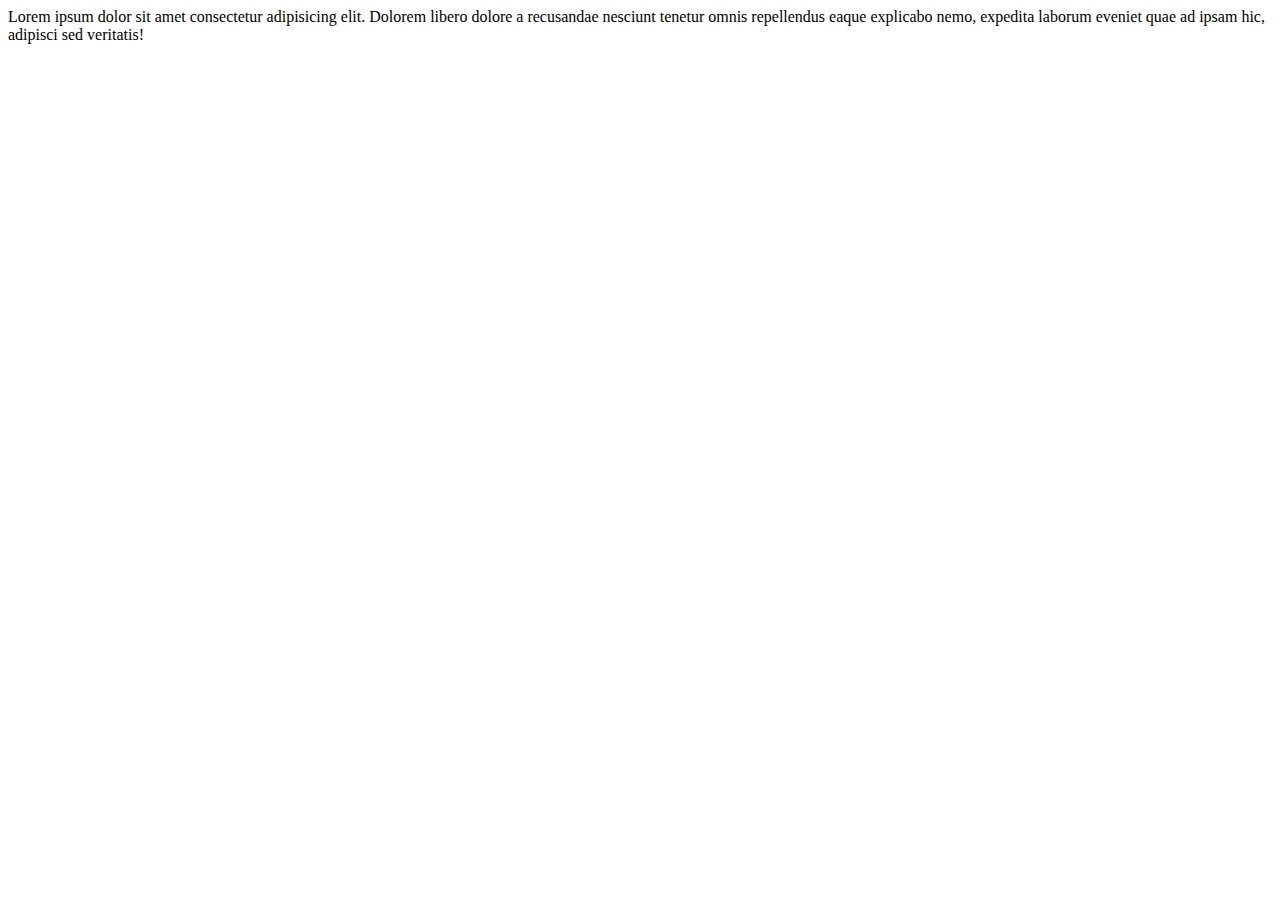
<file: index.html>
<!DOCTYPE html>
<html lang="en">
<head>
    <meta charset="UTF-8">
    <meta name="viewport" content="width=device-width, initial-scale=1.0">
    <title>Document</title>
</head>
<body>
    Lorem ipsum dolor sit amet consectetur adipisicing elit. Dolorem libero dolore a recusandae nesciunt tenetur omnis repellendus eaque explicabo nemo, expedita laborum eveniet quae ad ipsam hic, adipisci sed veritatis!
</body>
</html>
</file>
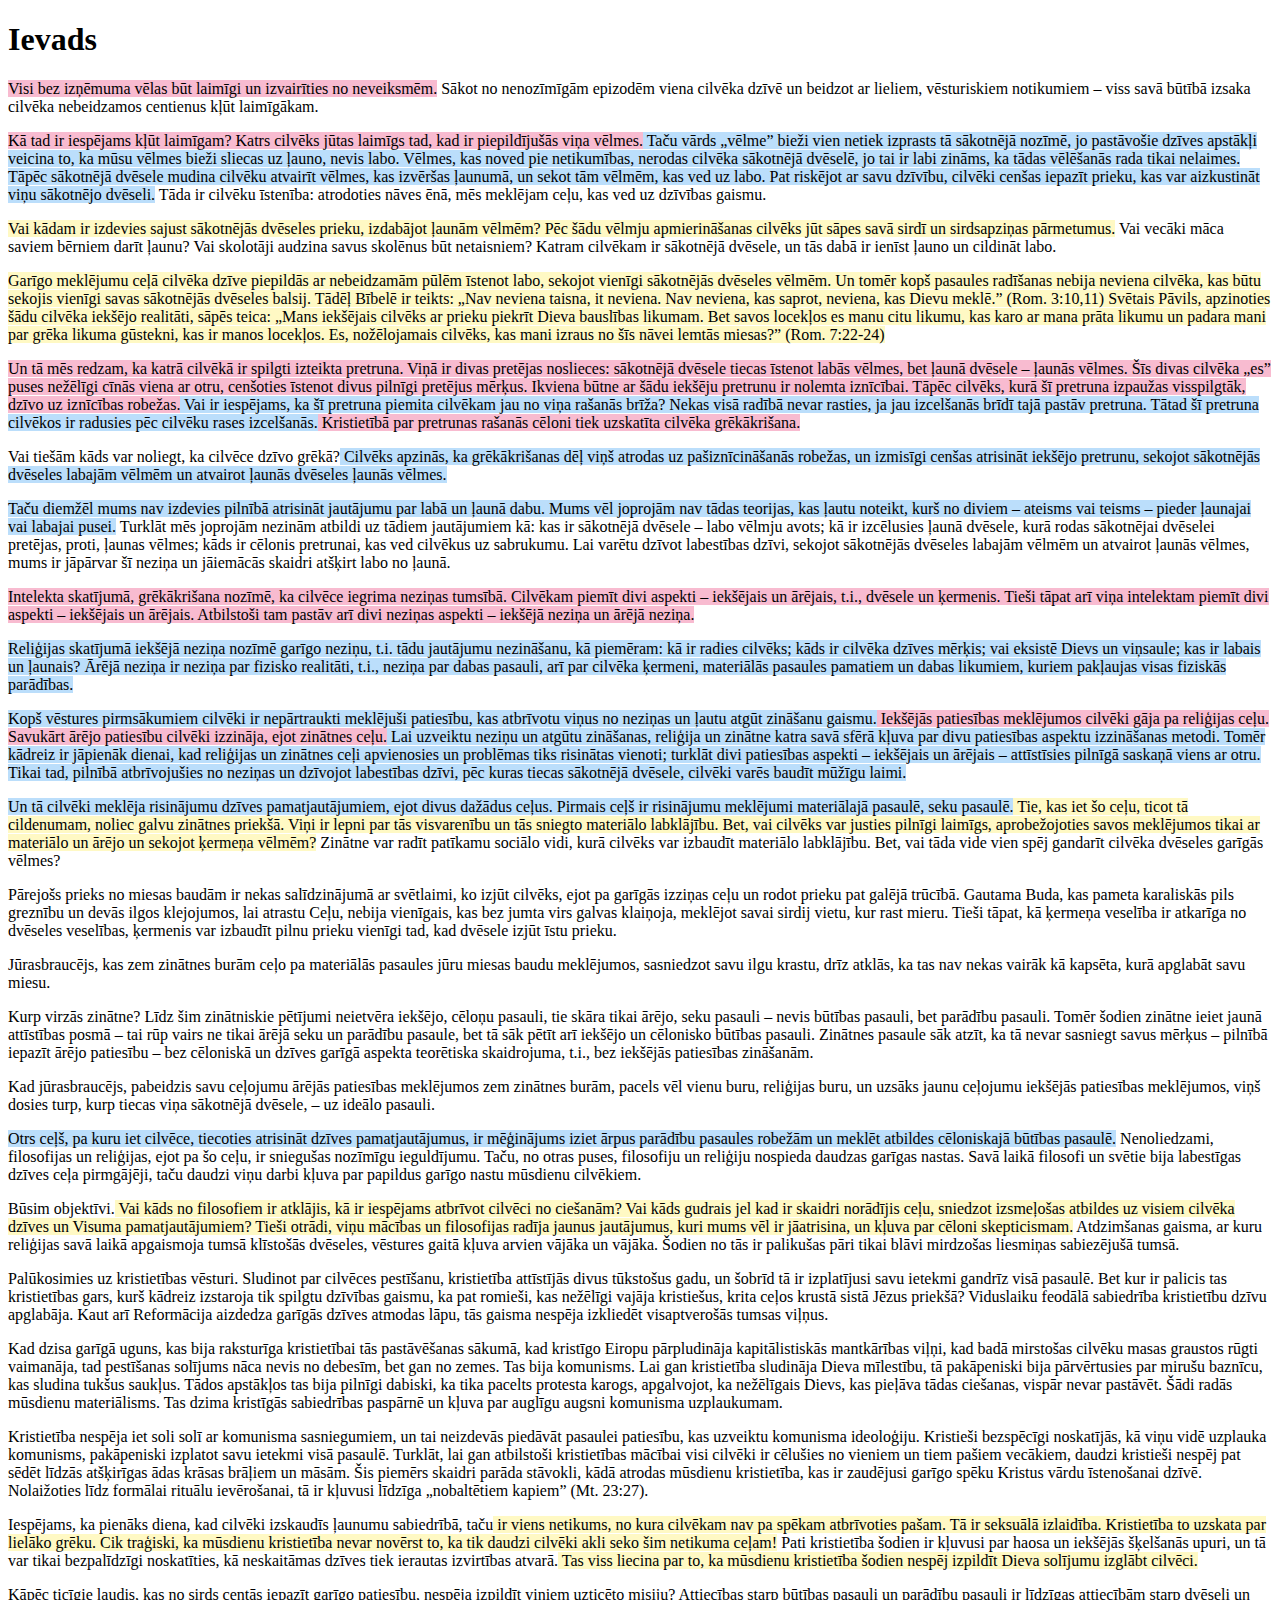
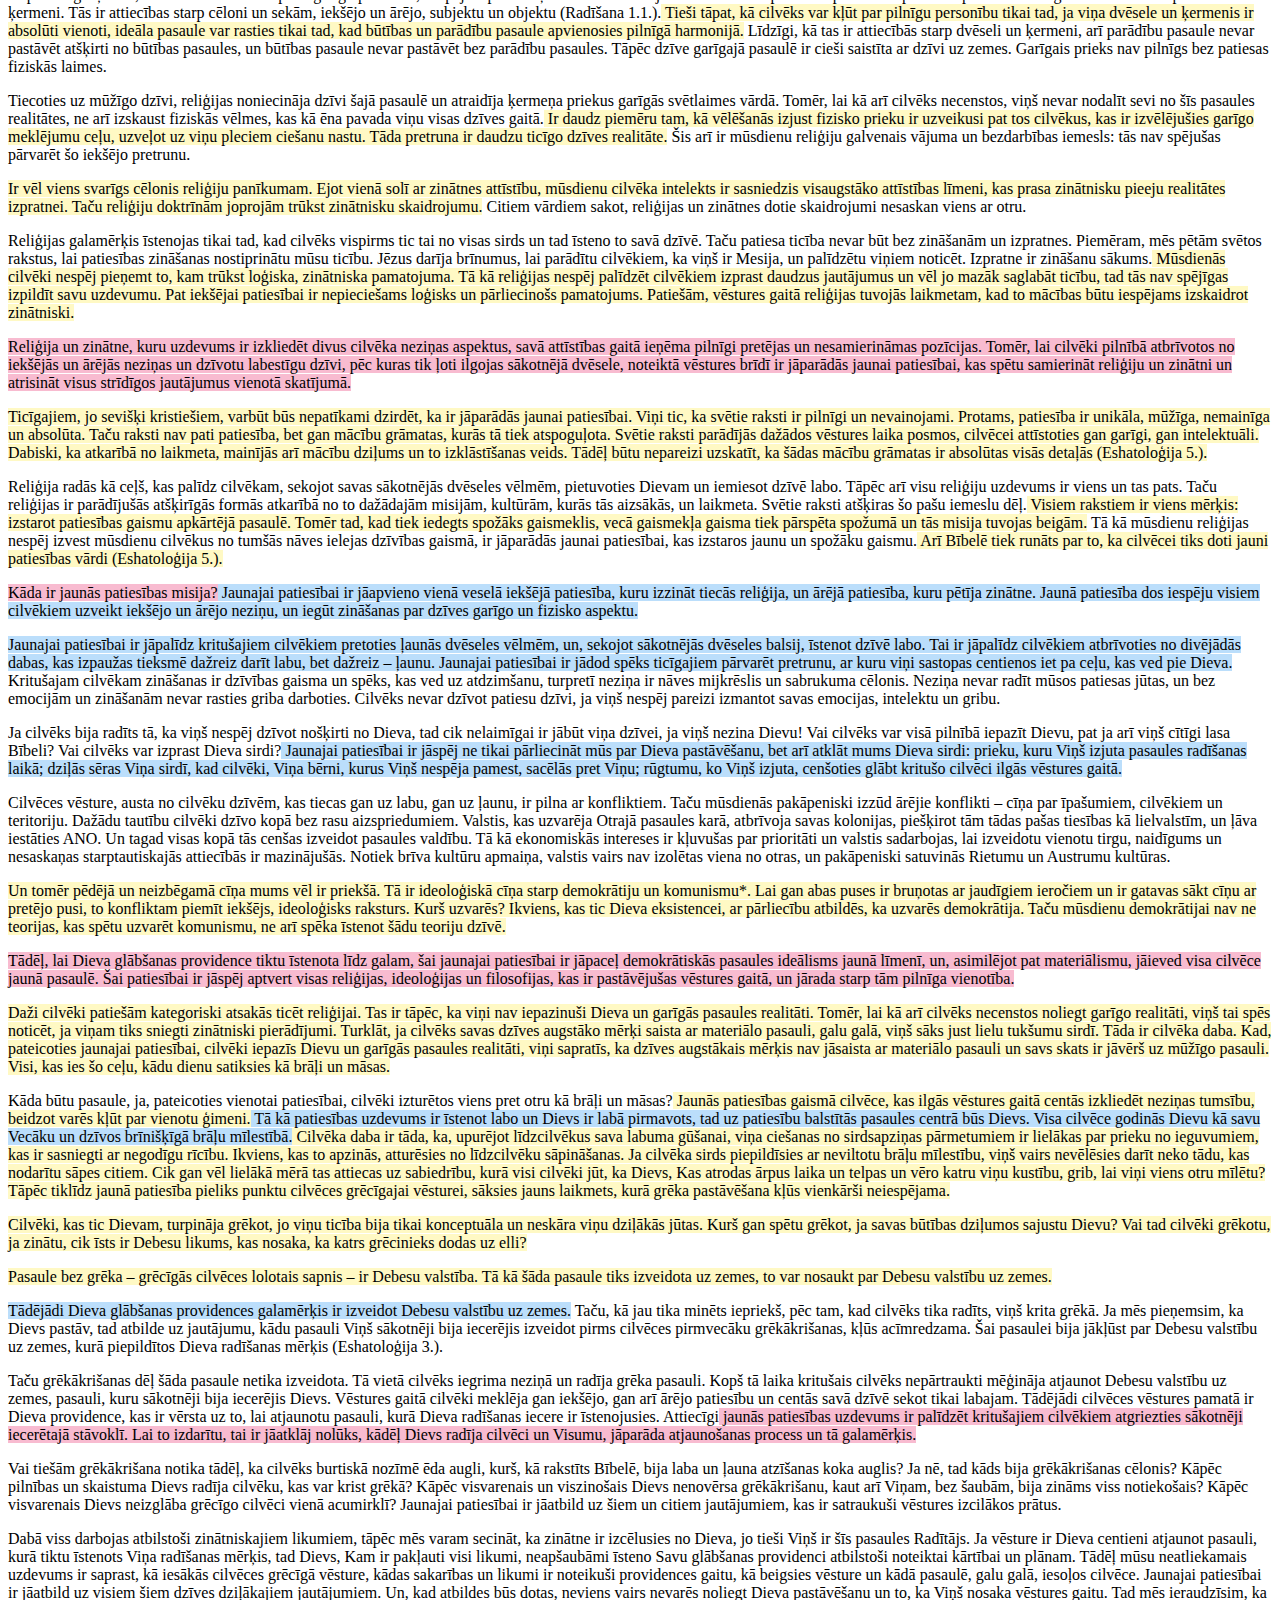
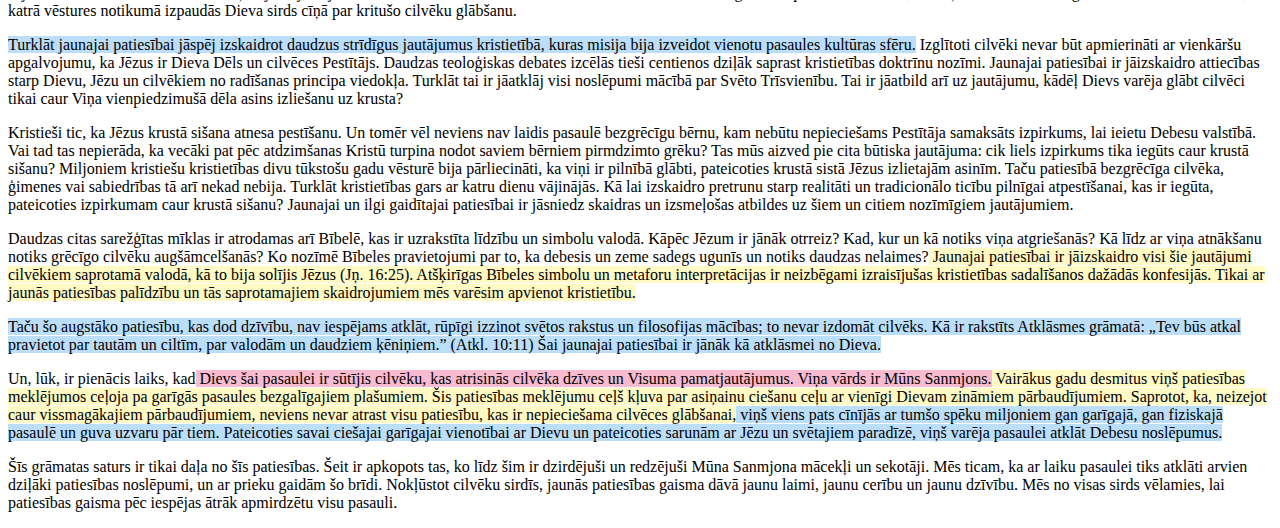
<file: lv/dp/ievads/index.html>
<!DOCTYPE html>
<html lang="en">
<head>
    <meta charset="UTF-8">
    <meta name="viewport" content="width=device-width, initial-scale=1.0">
    <title>Ievads</title>
    <link rel="stylesheet" type="text/css" href="../../../styles.css" />
</head>
<body>
    <h1>Ievads</h1>
    <p><span class="dp-red">Visi bez izņēmuma vēlas būt laimīgi un izvairīties no neveiksmēm.</span> Sākot no nenozīmīgām epizodēm viena cilvēka dzīvē un beidzot ar lieliem, vēsturiskiem notikumiem – viss savā būtībā izsaka cilvēka nebeidzamos centienus kļūt laimīgākam.</p>
    <p><span class="dp-red">Kā tad ir iespējams kļūt laimīgam? Katrs cilvēks jūtas laimīgs tad, kad ir piepildījušās viņa vēlmes.</span><span class="dp-blue"> Taču vārds „vēlme” bieži vien netiek izprasts tā sākotnējā nozīmē, jo pastāvošie dzīves apstākļi veicina to, ka mūsu vēlmes bieži sliecas uz ļauno, nevis labo. Vēlmes, kas noved pie netikumības, nerodas cilvēka sākotnējā dvēselē, jo tai ir labi zināms, ka tādas vēlēšanās rada tikai nelaimes. Tāpēc sākotnējā dvēsele mudina cilvēku atvairīt vēlmes, kas izvēršas ļaunumā, un sekot tām vēlmēm, kas ved uz labo. Pat riskējot ar savu dzīvību, cilvēki cenšas iepazīt prieku, kas var aizkustināt viņu sākotnējo dvēseli.</span> Tāda ir cilvēku īstenība: atrodoties nāves ēnā, mēs meklējam ceļu, kas ved uz dzīvības gaismu.</p>
    <p><span class="dp-yellow">Vai kādam ir izdevies sajust sākotnējās dvēseles prieku, izdabājot ļaunām vēlmēm? Pēc šādu vēlmju apmierināšanas cilvēks jūt sāpes savā sirdī un sirdsapziņas pārmetumus.</span> Vai vecāki māca saviem bērniem darīt ļaunu? Vai skolotāji audzina savus skolēnus būt netaisniem? Katram cilvēkam ir sākotnējā dvēsele, un tās dabā ir ienīst ļauno un cildināt labo.</p>
    <p><span class="dp-yellow">Garīgo meklējumu ceļā cilvēka dzīve piepildās ar nebeidzamām pūlēm īstenot labo, sekojot vienīgi sākotnējās dvēseles vēlmēm. Un tomēr kopš pasaules radīšanas nebija neviena cilvēka, kas būtu sekojis vienīgi savas sākotnējās dvēseles balsij. Tādēļ Bībelē ir teikts: „Nav neviena taisna, it neviena. Nav neviena, kas saprot, neviena, kas Dievu meklē.” (Rom. 3:10,11) Svētais Pāvils, apzinoties šādu cilvēka iekšējo realitāti, sāpēs teica: „Mans iekšējais cilvēks ar prieku piekrīt Dieva bauslības likumam. Bet savos locekļos es manu citu likumu, kas karo ar mana prāta likumu un padara mani par grēka likuma gūstekni, kas ir manos locekļos. Es, nožēlojamais cilvēks, kas mani izraus no šīs nāvei lemtās miesas?” (Rom. 7:22-24)</span></p>
    <p><span class="dp-red">Un tā mēs redzam, ka katrā cilvēkā ir spilgti izteikta pretruna. Viņā ir divas pretējas noslieces: sākotnējā dvēsele tiecas īstenot labās vēlmes, bet ļaunā dvēsele – ļaunās vēlmes. Šīs divas cilvēka „es” puses nežēlīgi cīnās viena ar otru, cenšoties īstenot divus pilnīgi pretējus mērķus. Ikviena būtne ar šādu iekšēju pretrunu ir nolemta iznīcībai. Tāpēc cilvēks, kurā šī pretruna izpaužas visspilgtāk, dzīvo uz iznīcības robežas.</span><span class="dp-blue"> Vai ir iespējams, ka šī pretruna piemita cilvēkam jau no viņa rašanās brīža? Nekas visā radībā nevar rasties, ja jau izcelšanās brīdī tajā pastāv pretruna. Tātad šī pretruna cilvēkos ir radusies pēc cilvēku rases izcelšanās.</span><span class="dp-red"> Kristietībā par pretrunas rašanās cēloni tiek uzskatīta cilvēka grēkākrišana.</span></p>
    <p>Vai tiešām kāds var noliegt, ka cilvēce dzīvo grēkā?<span class="dp-blue"> Cilvēks apzinās, ka grēkākrišanas dēļ viņš atrodas uz pašiznīcināšanās robežas, un izmisīgi cenšas atrisināt iekšējo pretrunu, sekojot sākotnējās dvēseles labajām vēlmēm un atvairot ļaunās dvēseles ļaunās vēlmes.</span></p>
    <p><span class="dp-blue">Taču diemžēl mums nav izdevies pilnībā atrisināt jautājumu par labā un ļaunā dabu. Mums vēl joprojām nav tādas teorijas, kas ļautu noteikt, kurš no diviem – ateisms vai teisms – pieder ļaunajai vai labajai pusei.</span> Turklāt mēs joprojām nezinām atbildi uz tādiem jautājumiem kā: kas ir sākotnējā dvēsele – labo vēlmju avots; kā ir izcēlusies ļaunā dvēsele, kurā rodas sākotnējai dvēselei pretējas, proti, ļaunas vēlmes; kāds ir cēlonis pretrunai, kas ved cilvēkus uz sabrukumu. Lai varētu dzīvot labestības dzīvi, sekojot sākotnējās dvēseles labajām vēlmēm un atvairot ļaunās vēlmes, mums ir jāpārvar šī neziņa un jāiemācās skaidri atšķirt labo no ļaunā.</p>
    <p><span class="dp-red">Intelekta skatījumā, grēkākrišana nozīmē, ka cilvēce iegrima neziņas tumsībā. Cilvēkam piemīt divi aspekti – iekšējais un ārējais, t.i., dvēsele un ķermenis. Tieši tāpat arī viņa intelektam piemīt divi aspekti – iekšējais un ārējais. Atbilstoši tam pastāv arī divi neziņas aspekti – iekšējā neziņa un ārējā neziņa.</span></p>
    <p><span class="dp-blue">Reliģijas skatījumā iekšējā neziņa nozīmē garīgo neziņu, t.i. tādu jautājumu nezināšanu, kā piemēram: kā ir radies cilvēks; kāds ir cilvēka dzīves mērķis; vai eksistē Dievs un viņsaule; kas ir labais un ļaunais? Ārējā neziņa ir neziņa par fizisko realitāti, t.i., neziņa par dabas pasauli, arī par cilvēka ķermeni, materiālās pasaules pamatiem un dabas likumiem, kuriem pakļaujas visas fiziskās parādības.</span></p>
    <p><span class="dp-blue">Kopš vēstures pirmsākumiem cilvēki ir nepārtraukti meklējuši patiesību, kas atbrīvotu viņus no neziņas un ļautu atgūt zināšanu gaismu.</span><span class="dp-red"> Iekšējās patiesības meklējumos cilvēki gāja pa reliģijas ceļu. Savukārt ārējo patiesību cilvēki izzināja, ejot zinātnes ceļu.</span><span class="dp-blue"> Lai uzveiktu neziņu un atgūtu zināšanas, reliģija un zinātne katra savā sfērā kļuva par divu patiesības aspektu izzināšanas metodi. Tomēr kādreiz ir jāpienāk dienai, kad reliģijas un zinātnes ceļi apvienosies un problēmas tiks risinātas vienoti; turklāt divi patiesības aspekti – iekšējais un ārējais – attīstīsies pilnīgā saskaņā viens ar otru. Tikai tad, pilnībā atbrīvojušies no neziņas un dzīvojot labestības dzīvi, pēc kuras tiecas sākotnējā dvēsele, cilvēki varēs baudīt mūžīgu laimi.</span></p>
    <p><span class="dp-blue">Un tā cilvēki meklēja risinājumu dzīves pamatjautājumiem, ejot divus dažādus ceļus. Pirmais ceļš ir risinājumu meklējumi materiālajā pasaulē, seku pasaulē.</span><span class="dp-yellow"> Tie, kas iet šo ceļu, ticot tā cildenumam, noliec galvu zinātnes priekšā. Viņi ir lepni par tās visvarenību un tās sniegto materiālo labklājību. Bet, vai cilvēks var justies pilnīgi laimīgs, aprobežojoties savos meklējumos tikai ar materiālo un ārējo un sekojot ķermeņa vēlmēm?</span> Zinātne var radīt patīkamu sociālo vidi, kurā cilvēks var izbaudīt materiālo labklājību. Bet, vai tāda vide vien spēj gandarīt cilvēka dvēseles garīgās vēlmes?</p>
    <p>Pārejošs prieks no miesas baudām ir nekas salīdzinājumā ar svētlaimi, ko izjūt cilvēks, ejot pa garīgās izziņas ceļu un rodot prieku pat galējā trūcībā. Gautama Buda, kas pameta karaliskās pils greznību un devās ilgos klejojumos, lai atrastu Ceļu, nebija vienīgais, kas bez jumta virs galvas klaiņoja, meklējot savai sirdij vietu, kur rast mieru. Tieši tāpat, kā ķermeņa veselība ir atkarīga no dvēseles veselības, ķermenis var izbaudīt pilnu prieku vienīgi tad, kad dvēsele izjūt īstu prieku.</p>
    <p>Jūrasbraucējs, kas zem zinātnes burām ceļo pa materiālās pasaules jūru miesas baudu meklējumos, sasniedzot savu ilgu krastu, drīz atklās, ka tas nav nekas vairāk kā kapsēta, kurā apglabāt savu miesu.</p>
    <p>Kurp virzās zinātne? Līdz šim zinātniskie pētījumi neietvēra iekšējo, cēloņu pasauli, tie skāra tikai ārējo, seku pasauli – nevis būtības pasauli, bet parādību pasauli. Tomēr šodien zinātne ieiet jaunā attīstības posmā – tai rūp vairs ne tikai ārējā seku un parādību pasaule, bet tā sāk pētīt arī iekšējo un cēlonisko būtības pasauli. Zinātnes pasaule sāk atzīt, ka tā nevar sasniegt savus mērķus – pilnībā iepazīt ārējo patiesību – bez cēloniskā un dzīves garīgā aspekta teorētiska skaidrojuma, t.i., bez iekšējās patiesības zināšanām.</p>
    <p>Kad jūrasbraucējs, pabeidzis savu ceļojumu ārējās patiesības meklējumos zem zinātnes burām, pacels vēl vienu buru, reliģijas buru, un uzsāks jaunu ceļojumu iekšējās patiesības meklējumos, viņš dosies turp, kurp tiecas viņa sākotnējā dvēsele, – uz ideālo pasauli.</p>
    <p><span class="dp-blue">Otrs ceļš, pa kuru iet cilvēce, tiecoties atrisināt dzīves pamatjautājumus, ir mēģinājums iziet ārpus parādību pasaules robežām un meklēt atbildes cēloniskajā būtības pasaulē.</span> Nenoliedzami, filosofijas un reliģijas, ejot pa šo ceļu, ir sniegušas nozīmīgu ieguldījumu. Taču, no otras puses, filosofiju un reliģiju nospieda daudzas garīgas nastas. Savā laikā filosofi un svētie bija labestīgas dzīves ceļa pirmgājēji, taču daudzi viņu darbi kļuva par papildus garīgo nastu mūsdienu cilvēkiem.</p>
    <p>Būsim objektīvi.<span class="dp-yellow"> Vai kāds no filosofiem ir atklājis, kā ir iespējams atbrīvot cilvēci no ciešanām? Vai kāds gudrais jel kad ir skaidri norādījis ceļu, sniedzot izsmeļošas atbildes uz visiem cilvēka dzīves un Visuma pamatjautājumiem? Tieši otrādi, viņu mācības un filosofijas radīja jaunus jautājumus, kuri mums vēl ir jāatrisina, un kļuva par cēloni skepticismam.</span> Atdzimšanas gaisma, ar kuru reliģijas savā laikā apgaismoja tumsā klīstošās dvēseles, vēstures gaitā kļuva arvien vājāka un vājāka. Šodien no tās ir palikušas pāri tikai blāvi mirdzošas liesmiņas sabiezējušā tumsā.</p>
    <p>Palūkosimies uz kristietības vēsturi. Sludinot par cilvēces pestīšanu, kristietība attīstījās divus tūkstošus gadu, un šobrīd tā ir izplatījusi savu ietekmi gandrīz visā pasaulē. Bet kur ir palicis tas kristietības gars, kurš kādreiz izstaroja tik spilgtu dzīvības gaismu, ka pat romieši, kas nežēlīgi vajāja kristiešus, krita ceļos krustā sistā Jēzus priekšā? Viduslaiku feodālā sabiedrība kristietību dzīvu apglabāja. Kaut arī Reformācija aizdedza garīgās dzīves atmodas lāpu, tās gaisma nespēja izkliedēt visaptverošās tumsas viļņus.</p>
    <p>Kad dzisa garīgā uguns, kas bija raksturīga kristietībai tās pastāvēšanas sākumā, kad kristīgo Eiropu pārpludināja kapitālistiskās mantkārības viļņi, kad badā mirstošas cilvēku masas graustos rūgti vaimanāja, tad pestīšanas solījums nāca nevis no debesīm, bet gan no zemes. Tas bija komunisms. Lai gan kristietība sludināja Dieva mīlestību, tā pakāpeniski bija pārvērtusies par mirušu baznīcu, kas sludina tukšus saukļus. Tādos apstākļos tas bija pilnīgi dabiski, ka tika pacelts protesta karogs, apgalvojot, ka nežēlīgais Dievs, kas pieļāva tādas ciešanas, vispār nevar pastāvēt. Šādi radās mūsdienu materiālisms. Tas dzima kristīgās sabiedrības paspārnē un kļuva par auglīgu augsni komunisma uzplaukumam.</p>
    <p>Kristietība nespēja iet soli solī ar komunisma sasniegumiem, un tai neizdevās piedāvāt pasaulei patiesību, kas uzveiktu komunisma ideoloģiju. Kristieši bezspēcīgi noskatījās, kā viņu vidē uzplauka komunisms, pakāpeniski izplatot savu ietekmi visā pasaulē. Turklāt, lai gan atbilstoši kristietības mācībai visi cilvēki ir cēlušies no vieniem un tiem pašiem vecākiem, daudzi kristieši nespēj pat sēdēt līdzās atšķirīgas ādas krāsas brāļiem un māsām. Šis piemērs skaidri parāda stāvokli, kādā atrodas mūsdienu kristietība, kas ir zaudējusi garīgo spēku Kristus vārdu īstenošanai dzīvē. Nolaižoties līdz formālai rituālu ievērošanai, tā ir kļuvusi līdzīga „nobaltētiem kapiem” (Mt. 23:27).</p>
    <p>Iespējams, ka pienāks diena, kad cilvēki izskaudīs ļaunumu sabiedrībā, taču<span class="dp-yellow"> ir viens netikums, no kura cilvēkam nav pa spēkam atbrīvoties pašam. Tā ir seksuālā izlaidība. Kristietība to uzskata par lielāko grēku. Cik traģiski, ka mūsdienu kristietība nevar novērst to, ka tik daudzi cilvēki akli seko šim netikuma ceļam!</span> Pati kristietība šodien ir kļuvusi par haosa un iekšējās šķelšanās upuri, un tā var tikai bezpalīdzīgi noskatīties, kā neskaitāmas dzīves tiek ierautas izvirtības atvarā.<span class="dp-yellow"> Tas viss liecina par to, ka mūsdienu kristietība šodien nespēj izpildīt Dieva solījumu izglābt cilvēci.</span></p>
    <p>Kāpēc ticīgie ļaudis, kas no sirds centās iepazīt garīgo patiesību, nespēja izpildīt viņiem uzticēto misiju? Attiecības starp būtības pasauli un parādību pasauli ir līdzīgas attiecībām starp dvēseli un ķermeni. Tās ir attiecības starp cēloni un sekām, iekšējo un ārējo, subjektu un objektu (Radīšana 1.1.).<span class="dp-yellow"> Tieši tāpat, kā cilvēks var kļūt par pilnīgu personību tikai tad, ja viņa dvēsele un ķermenis ir absolūti vienoti, ideāla pasaule var rasties tikai tad, kad būtības un parādību pasaule apvienosies pilnīgā harmonijā.</span> Līdzīgi, kā tas ir attiecībās starp dvēseli un ķermeni, arī parādību pasaule nevar pastāvēt atšķirti no būtības pasaules, un būtības pasaule nevar pastāvēt bez parādību pasaules. Tāpēc dzīve garīgajā pasaulē ir cieši saistīta ar dzīvi uz zemes. Garīgais prieks nav pilnīgs bez patiesas fiziskās laimes.</p>
    <p>Tiecoties uz mūžīgo dzīvi, reliģijas noniecināja dzīvi šajā pasaulē un atraidīja ķermeņa priekus garīgās svētlaimes vārdā. Tomēr, lai kā arī cilvēks necenstos, viņš nevar nodalīt sevi no šīs pasaules realitātes, ne arī izskaust fiziskās vēlmes, kas kā ēna pavada viņu visas dzīves gaitā.<span class="dp-yellow"> Ir daudz piemēru tam, kā vēlēšanās izjust fizisko prieku ir uzveikusi pat tos cilvēkus, kas ir izvēlējušies garīgo meklējumu ceļu, uzveļot uz viņu pleciem ciešanu nastu. Tāda pretruna ir daudzu ticīgo dzīves realitāte.</span> Šis arī ir mūsdienu reliģiju galvenais vājuma un bezdarbības iemesls: tās nav spējušas pārvarēt šo iekšējo pretrunu.</p>
    <p><span class="dp-yellow">Ir vēl viens svarīgs cēlonis reliģiju panīkumam. Ejot vienā solī ar zinātnes attīstību, mūsdienu cilvēka intelekts ir sasniedzis visaugstāko attīstības līmeni, kas prasa zinātnisku pieeju realitātes izpratnei. Taču reliģiju doktrīnām joprojām trūkst zinātnisku skaidrojumu.</span> Citiem vārdiem sakot, reliģijas un zinātnes dotie skaidrojumi nesaskan viens ar otru.</p>
    <p>Reliģijas galamērķis īstenojas tikai tad, kad cilvēks vispirms tic tai no visas sirds un tad īsteno to savā dzīvē. Taču patiesa ticība nevar būt bez zināšanām un izpratnes. Piemēram, mēs pētām svētos rakstus, lai patiesības zināšanas nostiprinātu mūsu ticību. Jēzus darīja brīnumus, lai parādītu cilvēkiem, ka viņš ir Mesija, un palīdzētu viņiem noticēt. Izpratne ir zināšanu sākums.<span class="dp-yellow"> Mūsdienās cilvēki nespēj pieņemt to, kam trūkst loģiska, zinātniska pamatojuma. Tā kā reliģijas nespēj palīdzēt cilvēkiem izprast daudzus jautājumus un vēl jo mazāk saglabāt ticību, tad tās nav spējīgas izpildīt savu uzdevumu. Pat iekšējai patiesībai ir nepieciešams loģisks un pārliecinošs pamatojums. Patiešām, vēstures gaitā reliģijas tuvojās laikmetam, kad to mācības būtu iespējams izskaidrot zinātniski.</span></p>
    <p><span class="dp-red">Reliģija un zinātne, kuru uzdevums ir izkliedēt divus cilvēka neziņas aspektus, savā attīstības gaitā ieņēma pilnīgi pretējas un nesamierināmas pozīcijas. Tomēr, lai cilvēki pilnībā atbrīvotos no iekšējās un ārējās neziņas un dzīvotu labestīgu dzīvi, pēc kuras tik ļoti ilgojas sākotnējā dvēsele, noteiktā vēstures brīdī ir jāparādās jaunai patiesībai, kas spētu samierināt reliģiju un zinātni un atrisināt visus strīdīgos jautājumus vienotā skatījumā.</span></p>
    <p><span class="dp-yellow">Ticīgajiem, jo sevišķi kristiešiem, varbūt būs nepatīkami dzirdēt, ka ir jāparādās jaunai patiesībai. Viņi tic, ka svētie raksti ir pilnīgi un nevainojami. Protams, patiesība ir unikāla, mūžīga, nemainīga un absolūta. Taču raksti nav pati patiesība, bet gan mācību grāmatas, kurās tā tiek atspoguļota. Svētie raksti parādījās dažādos vēstures laika posmos, cilvēcei attīstoties gan garīgi, gan intelektuāli. Dabiski, ka atkarībā no laikmeta, mainījās arī mācību dziļums un to izklāstīšanas veids. Tādēļ būtu nepareizi uzskatīt, ka šādas mācību grāmatas ir absolūtas visās detaļās (Eshatoloģija 5.).</span></p>
    <p>Reliģija radās kā ceļš, kas palīdz cilvēkam, sekojot savas sākotnējās dvēseles vēlmēm, pietuvoties Dievam un iemiesot dzīvē labo. Tāpēc arī visu reliģiju uzdevums ir viens un tas pats. Taču reliģijas ir parādījušās atšķirīgās formās atkarībā no to dažādajām misijām, kultūrām, kurās tās aizsākās, un laikmeta. Svētie raksti atšķiras šo pašu iemeslu dēļ.<span class="dp-yellow"> Visiem rakstiem ir viens mērķis: izstarot patiesības gaismu apkārtējā pasaulē. Tomēr tad, kad tiek iedegts spožāks gaismeklis, vecā gaismekļa gaisma tiek pārspēta spožumā un tās misija tuvojas beigām.</span> Tā kā mūsdienu reliģijas nespēj izvest mūsdienu cilvēkus no tumšās nāves ielejas dzīvības gaismā, ir jāparādās jaunai patiesībai, kas izstaros jaunu un spožāku gaismu.<span class="dp-yellow"> Arī Bībelē tiek runāts par to, ka cilvēcei tiks doti jauni patiesības vārdi (Eshatoloģija 5.).</span></p>
    <p><span class="dp-red">Kāda ir jaunās patiesības misija?</span><span class="dp-blue"> Jaunajai patiesībai ir jāapvieno vienā veselā iekšējā patiesība, kuru izzināt tiecās reliģija, un ārējā patiesība, kuru pētīja zinātne. Jaunā patiesība dos iespēju visiem cilvēkiem uzveikt iekšējo un ārējo neziņu, un iegūt zināšanas par dzīves garīgo un fizisko aspektu.</span></p>
    <p><span class="dp-blue">Jaunajai patiesībai ir jāpalīdz kritušajiem cilvēkiem pretoties ļaunās dvēseles vēlmēm, un, sekojot sākotnējās dvēseles balsij, īstenot dzīvē labo. Tai ir jāpalīdz cilvēkiem atbrīvoties no divējādās dabas, kas izpaužas tieksmē dažreiz darīt labu, bet dažreiz – ļaunu. Jaunajai patiesībai ir jādod spēks ticīgajiem pārvarēt pretrunu, ar kuru viņi sastopas centienos iet pa ceļu, kas ved pie Dieva.</span> Kritušajam cilvēkam zināšanas ir dzīvības gaisma un spēks, kas ved uz atdzimšanu, turpretī neziņa ir nāves mijkrēslis un sabrukuma cēlonis. Neziņa nevar radīt mūsos patiesas jūtas, un bez emocijām un zināšanām nevar rasties griba darboties. Cilvēks nevar dzīvot patiesu dzīvi, ja viņš nespēj pareizi izmantot savas emocijas, intelektu un gribu.</p>
    <p>Ja cilvēks bija radīts tā, ka viņš nespēj dzīvot nošķirti no Dieva, tad cik nelaimīgai ir jābūt viņa dzīvei, ja viņš nezina Dievu! Vai cilvēks var visā pilnībā iepazīt Dievu, pat ja arī viņš cītīgi lasa Bībeli? Vai cilvēks var izprast Dieva sirdi?<span class="dp-blue"> Jaunajai patiesībai ir jāspēj ne tikai pārliecināt mūs par Dieva pastāvēšanu, bet arī atklāt mums Dieva sirdi: prieku, kuru Viņš izjuta pasaules radīšanas laikā; dziļās sēras Viņa sirdī, kad cilvēki, Viņa bērni, kurus Viņš nespēja pamest, sacēlās pret Viņu; rūgtumu, ko Viņš izjuta, cenšoties glābt kritušo cilvēci ilgās vēstures gaitā.</span></p>
    <p>Cilvēces vēsture, austa no cilvēku dzīvēm, kas tiecas gan uz labu, gan uz ļaunu, ir pilna ar konfliktiem. Taču mūsdienās pakāpeniski izzūd ārējie konflikti – cīņa par īpašumiem, cilvēkiem un teritoriju. Dažādu tautību cilvēki dzīvo kopā bez rasu aizspriedumiem. Valstis, kas uzvarēja Otrajā pasaules karā, atbrīvoja savas kolonijas, piešķirot tām tādas pašas tiesības kā lielvalstīm, un ļāva iestāties ANO. Un tagad visas kopā tās cenšas izveidot pasaules valdību. Tā kā ekonomiskās intereses ir kļuvušas par prioritāti un valstis sadarbojas, lai izveidotu vienotu tirgu, naidīgums un nesaskaņas starptautiskajās attiecībās ir mazinājušās. Notiek brīva kultūru apmaiņa, valstis vairs nav izolētas viena no otras, un pakāpeniski satuvinās Rietumu un Austrumu kultūras. </p>
    <p><span class="dp-yellow">Un tomēr pēdējā un neizbēgamā cīņa mums vēl ir priekšā. Tā ir ideoloģiskā cīņa starp demokrātiju un komunismu*. Lai gan abas puses ir bruņotas ar jaudīgiem ieročiem un ir gatavas sākt cīņu ar pretējo pusi, to konfliktam piemīt iekšējs, ideoloģisks raksturs. Kurš uzvarēs? Ikviens, kas tic Dieva eksistencei, ar pārliecību atbildēs, ka uzvarēs demokrātija. Taču mūsdienu demokrātijai nav ne teorijas, kas spētu uzvarēt komunismu, ne arī spēka īstenot šādu teoriju dzīvē.</span></p>
    <p><span class="dp-red">Tādēļ, lai Dieva glābšanas providence tiktu īstenota līdz galam, šai jaunajai patiesībai ir jāpaceļ demokrātiskās pasaules ideālisms jaunā līmenī, un, asimilējot pat materiālismu, jāieved visa cilvēce jaunā pasaulē. Šai patiesībai ir jāspēj aptvert visas reliģijas, ideoloģijas un filosofijas, kas ir pastāvējušas vēstures gaitā, un jārada starp tām pilnīga vienotība.</span></p>
    <p><span class="dp-yellow">Daži cilvēki patiešām kategoriski atsakās ticēt reliģijai. Tas ir tāpēc, ka viņi nav iepazinuši Dieva un garīgās pasaules realitāti. Tomēr, lai kā arī cilvēks necenstos noliegt garīgo realitāti, viņš tai spēs noticēt, ja viņam tiks sniegti zinātniski pierādījumi. Turklāt, ja cilvēks savas dzīves augstāko mērķi saista ar materiālo pasauli, galu galā, viņš sāks just lielu tukšumu sirdī. Tāda ir cilvēka daba. Kad, pateicoties jaunajai patiesībai, cilvēki iepazīs Dievu un garīgās pasaules realitāti, viņi sapratīs, ka dzīves augstākais mērķis nav jāsaista ar materiālo pasauli un savs skats ir jāvērš uz mūžīgo pasauli. Visi, kas ies šo ceļu, kādu dienu satiksies kā brāļi un māsas.</span></p>
    <p>Kāda būtu pasaule, ja, pateicoties vienotai patiesībai, cilvēki izturētos viens pret otru kā brāļi un māsas?<span class="dp-yellow"> Jaunās patiesības gaismā cilvēce, kas ilgās vēstures gaitā centās izkliedēt neziņas tumsību, beidzot varēs kļūt par vienotu ģimeni.</span><span class="dp-blue"> Tā kā patiesības uzdevums ir īstenot labo un Dievs ir labā pirmavots, tad uz patiesību balstītās pasaules centrā būs Dievs. Visa cilvēce godinās Dievu kā savu Vecāku un dzīvos brīnišķīgā brāļu mīlestībā.</span><span class="dp-yellow"> Cilvēka daba ir tāda, ka, upurējot līdzcilvēkus sava labuma gūšanai, viņa ciešanas no sirdsapziņas pārmetumiem ir lielākas par prieku no ieguvumiem, kas ir sasniegti ar negodīgu rīcību. Ikviens, kas to apzinās, atturēsies no līdzcilvēku sāpināšanas. Ja cilvēka sirds piepildīsies ar neviltotu brāļu mīlestību, viņš vairs nevēlēsies darīt neko tādu, kas nodarītu sāpes citiem. Cik gan vēl lielākā mērā tas attiecas uz sabiedrību, kurā visi cilvēki jūt, ka Dievs, Kas atrodas ārpus laika un telpas un vēro katru viņu kustību, grib, lai viņi viens otru mīlētu? Tāpēc tiklīdz jaunā patiesība pieliks punktu cilvēces grēcīgajai vēsturei, sāksies jauns laikmets, kurā grēka pastāvēšana kļūs vienkārši neiespējama.</span></p>
    <p><span class="dp-yellow">Cilvēki, kas tic Dievam, turpināja grēkot, jo viņu ticība bija tikai konceptuāla un neskāra viņu dziļākās jūtas. Kurš gan spētu grēkot, ja savas būtības dziļumos sajustu Dievu? Vai tad cilvēki grēkotu, ja zinātu, cik īsts ir Debesu likums, kas nosaka, ka katrs grēcinieks dodas uz elli?</span></p>
    <p><span class="dp-yellow">Pasaule bez grēka – grēcīgās cilvēces lolotais sapnis – ir Debesu valstība. Tā kā šāda pasaule tiks izveidota uz zemes, to var nosaukt par Debesu valstību uz zemes.</span></p>
    <p><span class="dp-blue">Tādējādi Dieva glābšanas providences galamērķis ir izveidot Debesu valstību uz zemes.</span> Taču, kā jau tika minēts iepriekš, pēc tam, kad cilvēks tika radīts, viņš krita grēkā. Ja mēs pieņemsim, ka Dievs pastāv, tad atbilde uz jautājumu, kādu pasauli Viņš sākotnēji bija iecerējis izveidot pirms cilvēces pirmvecāku grēkākrišanas, kļūs acīmredzama. Šai pasaulei bija jākļūst par Debesu valstību uz zemes, kurā piepildītos Dieva radīšanas mērķis (Eshatoloģija 3.).</p>
    <p>Taču grēkākrišanas dēļ šāda pasaule netika izveidota. Tā vietā cilvēks iegrima neziņā un radīja grēka pasauli. Kopš tā laika kritušais cilvēks nepārtraukti mēģināja atjaunot Debesu valstību uz zemes, pasauli, kuru sākotnēji bija iecerējis Dievs. Vēstures gaitā cilvēki meklēja gan iekšējo, gan arī ārējo patiesību un centās savā dzīvē sekot tikai labajam. Tādējādi cilvēces vēstures pamatā ir Dieva providence, kas ir vērsta uz to, lai atjaunotu pasauli, kurā Dieva radīšanas iecere ir īstenojusies. Attiecīgi<span class="dp-red"> jaunās patiesības uzdevums ir palīdzēt kritušajiem cilvēkiem atgriezties sākotnēji iecerētajā stāvoklī. Lai to izdarītu, tai ir jāatklāj nolūks, kādēļ Dievs radīja cilvēci un Visumu, jāparāda atjaunošanas process un tā galamērķis.</span></p>
    <p>Vai tiešām grēkākrišana notika tādēļ, ka cilvēks burtiskā nozīmē ēda augli, kurš, kā rakstīts Bībelē, bija laba un ļauna atzīšanas koka auglis? Ja nē, tad kāds bija grēkākrišanas cēlonis? Kāpēc pilnības un skaistuma Dievs radīja cilvēku, kas var krist grēkā? Kāpēc visvarenais un viszinošais Dievs nenovērsa grēkākrišanu, kaut arī Viņam, bez šaubām, bija zināms viss notiekošais? Kāpēc visvarenais Dievs neizglāba grēcīgo cilvēci vienā acumirklī? Jaunajai patiesībai ir jāatbild uz šiem un citiem jautājumiem, kas ir satraukuši vēstures izcilākos prātus.</p>
    <p>Dabā viss darbojas atbilstoši zinātniskajiem likumiem, tāpēc mēs varam secināt, ka zinātne ir izcēlusies no Dieva, jo tieši Viņš ir šīs pasaules Radītājs. Ja vēsture ir Dieva centieni atjaunot pasauli, kurā tiktu īstenots Viņa radīšanas mērķis, tad Dievs, Kam ir pakļauti visi likumi, neapšaubāmi īsteno Savu glābšanas providenci atbilstoši noteiktai kārtībai un plānam. Tādēļ mūsu neatliekamais uzdevums ir saprast, kā iesākās cilvēces grēcīgā vēsture, kādas sakarības un likumi ir noteikuši providences gaitu, kā beigsies vēsture un kādā pasaulē, galu galā, iesoļos cilvēce. Jaunajai patiesībai ir jāatbild uz visiem šiem dzīves dziļākajiem jautājumiem. Un, kad atbildes būs dotas, neviens vairs nevarēs noliegt Dieva pastāvēšanu un to, ka Viņš nosaka vēstures gaitu. Tad mēs ieraudzīsim, ka katrā vēstures notikumā izpaudās Dieva sirds cīņā par kritušo cilvēku glābšanu.</p>
    <p><span class="dp-blue">Turklāt jaunajai patiesībai jāspēj izskaidrot daudzus strīdīgus jautājumus kristietībā, kuras misija bija izveidot vienotu pasaules kultūras sfēru.</span> Izglītoti cilvēki nevar būt apmierināti ar vienkāršu apgalvojumu, ka Jēzus ir Dieva Dēls un cilvēces Pestītājs. Daudzas teoloģiskas debates izcēlās tieši centienos dziļāk saprast kristietības doktrīnu nozīmi. Jaunajai patiesībai ir jāizskaidro attiecības starp Dievu, Jēzu un cilvēkiem no radīšanas principa viedokļa. Turklāt tai ir jāatklāj visi noslēpumi mācībā par Svēto Trīsvienību. Tai ir jāatbild arī uz jautājumu, kādēļ Dievs varēja glābt cilvēci tikai caur Viņa vienpiedzimušā dēla asins izliešanu uz krusta?</p>
    <p>Kristieši tic, ka Jēzus krustā sišana atnesa pestīšanu. Un tomēr vēl neviens nav laidis pasaulē bezgrēcīgu bērnu, kam nebūtu nepieciešams Pestītāja samaksāts izpirkums, lai ieietu Debesu valstībā. Vai tad tas nepierāda, ka vecāki pat pēc atdzimšanas Kristū turpina nodot saviem bērniem pirmdzimto grēku? Tas mūs aizved pie cita būtiska jautājuma: cik liels izpirkums tika iegūts caur krustā sišanu? Miljoniem kristiešu kristietības divu tūkstošu gadu vēsturē bija pārliecināti, ka viņi ir pilnībā glābti, pateicoties krustā sistā Jēzus izlietajām asinīm. Taču patiesībā bezgrēcīga cilvēka, ģimenes vai sabiedrības tā arī nekad nebija. Turklāt kristietības gars ar katru dienu vājinājās. Kā lai izskaidro pretrunu starp realitāti un tradicionālo ticību pilnīgai atpestīšanai, kas ir iegūta, pateicoties izpirkumam caur krustā sišanu? Jaunajai un ilgi gaidītajai patiesībai ir jāsniedz skaidras un izsmeļošas atbildes uz šiem un citiem nozīmīgiem jautājumiem.</p>
    <p>Daudzas citas sarežģītas mīklas ir atrodamas arī Bībelē, kas ir uzrakstīta līdzību un simbolu valodā. Kāpēc Jēzum ir jānāk otrreiz? Kad, kur un kā notiks viņa atgriešanās? Kā līdz ar viņa atnākšanu notiks grēcīgo cilvēku augšāmcelšanās? Ko nozīmē Bībeles pravietojumi par to, ka debesis un zeme sadegs ugunīs un notiks daudzas nelaimes?<span class="dp-yellow"> Jaunajai patiesībai ir jāizskaidro visi šie jautājumi cilvēkiem saprotamā valodā, kā to bija solījis Jēzus (Jņ. 16:25). Atšķirīgas Bībeles simbolu un metaforu interpretācijas ir neizbēgami izraisījušas kristietības sadalīšanos dažādās konfesijās. Tikai ar jaunās patiesības palīdzību un tās saprotamajiem skaidrojumiem mēs varēsim apvienot kristietību.</span></p>
    <p><span class="dp-blue">Taču šo augstāko patiesību, kas dod dzīvību, nav iespējams atklāt, rūpīgi izzinot svētos rakstus un filosofijas mācības; to nevar izdomāt cilvēks. Kā ir rakstīts Atklāsmes grāmatā: „Tev būs atkal pravietot par tautām un ciltīm, par valodām un daudziem ķēniņiem.” (Atkl. 10:11) Šai jaunajai patiesībai ir jānāk kā atklāsmei no Dieva.</span></p>
    <p>Un, lūk, ir pienācis laiks, kad<span class="dp-red"> Dievs šai pasaulei ir sūtījis cilvēku, kas atrisinās cilvēka dzīves un Visuma pamatjautājumus. Viņa vārds ir Mūns Sanmjons.</span><span class="dp-yellow"> Vairākus gadu desmitus viņš patiesības meklējumos ceļoja pa garīgās pasaules bezgalīgajiem plašumiem. Šis patiesības meklējumu ceļš kļuva par asiņainu ciešanu ceļu ar vienīgi Dievam zināmiem pārbaudījumiem. Saprotot, ka, neizejot caur vissmagākajiem pārbaudījumiem, neviens nevar atrast visu patiesību, kas ir nepieciešama cilvēces glābšanai,</span><span class="dp-blue"> viņš viens pats cīnījās ar tumšo spēku miljoniem gan garīgajā, gan fiziskajā pasaulē un guva uzvaru pār tiem. Pateicoties savai ciešajai garīgajai vienotībai ar Dievu un pateicoties sarunām ar Jēzu un svētajiem paradīzē, viņš varēja pasaulei atklāt Debesu noslēpumus.</span></p>
    <p>Šīs grāmatas saturs ir tikai daļa no šīs patiesības. Šeit ir apkopots tas, ko līdz šim ir dzirdējuši un redzējuši Mūna Sanmjona mācekļi un sekotāji. Mēs ticam, ka ar laiku pasaulei tiks atklāti arvien dziļāki patiesības noslēpumi, un ar prieku gaidām šo brīdi. Nokļūstot cilvēku sirdīs, jaunās patiesības gaisma dāvā jaunu laimi, jaunu cerību un jaunu dzīvību. Mēs no visas sirds vēlamies, lai patiesības gaisma pēc iespējas ātrāk apmirdzētu visu pasauli.</p>
</body>
</html>
</file>
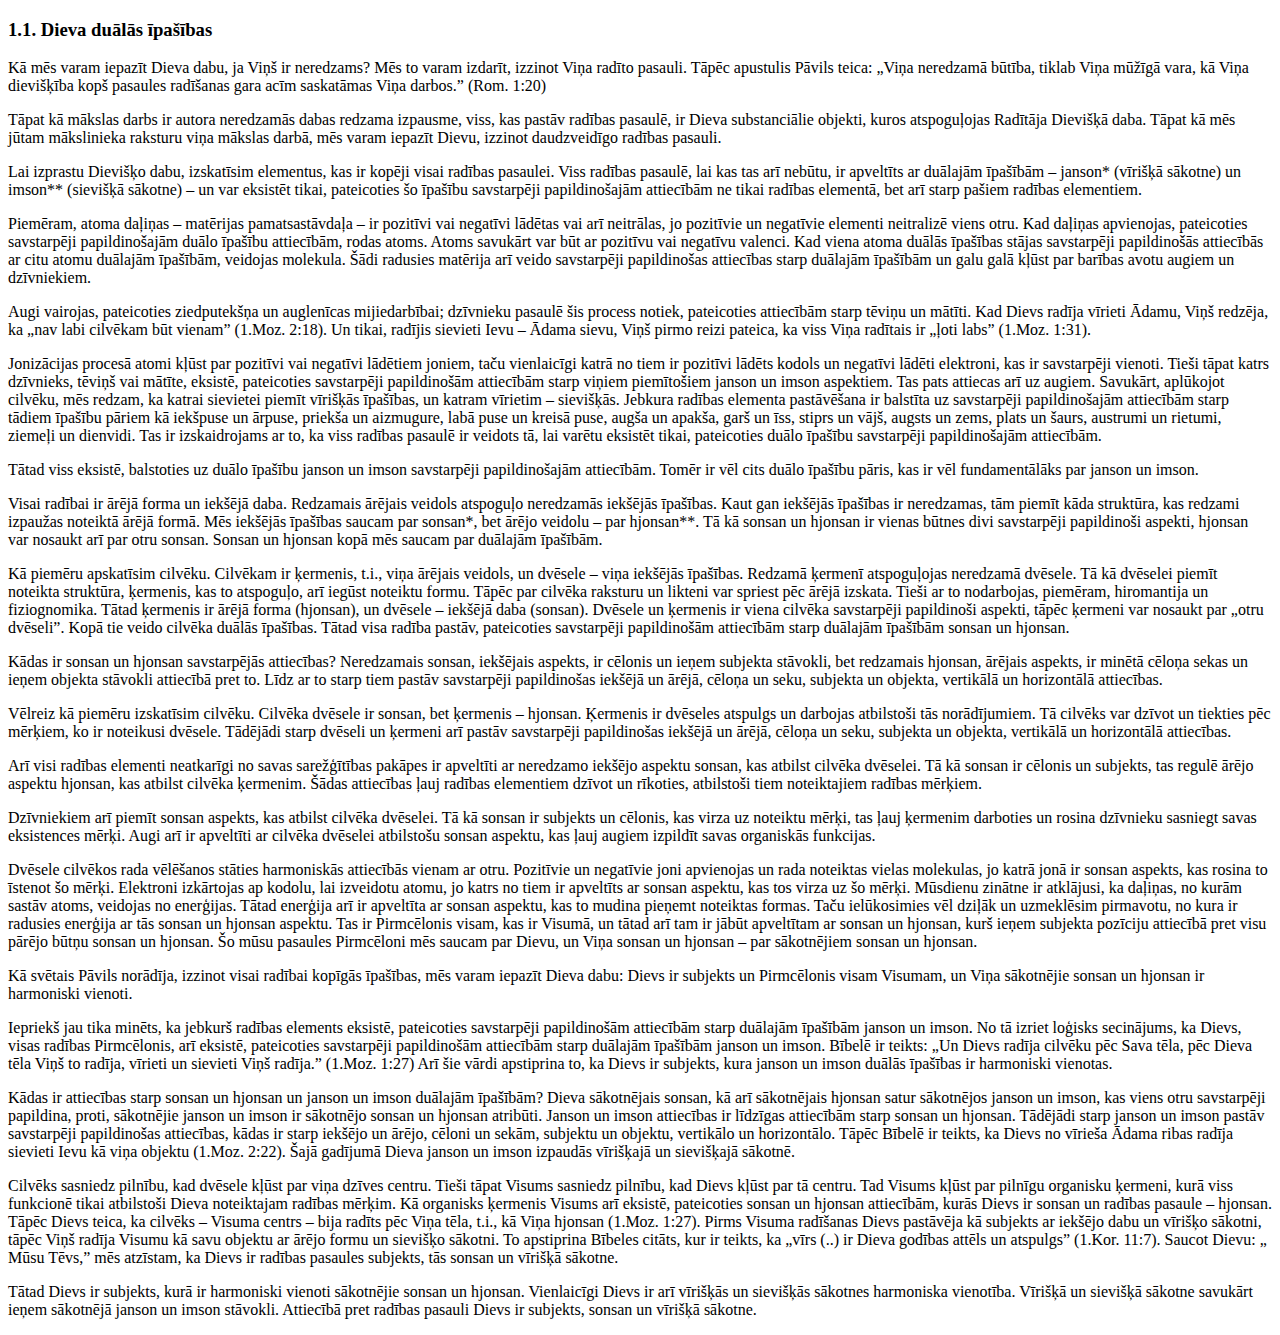
<file: lv/dp/radishanas-princips/dieva-dualas-ipasibas-un-vina-radita-pasaule/index.html>
<!DOCTYPE html>
<html lang="en">
<head>
    <meta charset="UTF-8">
    <meta name="viewport" content="width=device-width, initial-scale=1.0">
    <title>1. iedaļa. Dieva duālās īpašības un Viņa radītā pasaule</title>
</head>
<body>
    <h3>1.1. Dieva duālās īpašības</h3>
    <p>Kā mēs varam iepazīt Dieva dabu, ja Viņš ir neredzams? Mēs to varam izdarīt, izzinot Viņa radīto pasauli. Tāpēc apustulis Pāvils teica: „Viņa neredzamā būtība, tiklab Viņa mūžīgā vara, kā Viņa dievišķība kopš pasaules radīšanas gara acīm saskatāmas Viņa darbos.” (Rom. 1:20)</p>
    <p>Tāpat kā mākslas darbs ir autora neredzamās dabas redzama izpausme, viss, kas pastāv radības pasaulē, ir Dieva substanciālie objekti, kuros atspoguļojas Radītāja Dievišķā daba. Tāpat kā mēs jūtam mākslinieka raksturu viņa mākslas darbā, mēs varam iepazīt Dievu, izzinot daudzveidīgo radības pasauli.</p>
    <p>Lai izprastu Dievišķo dabu, izskatīsim elementus, kas ir kopēji visai radības pasaulei. Viss radības pasaulē, lai kas tas arī nebūtu, ir apveltīts ar duālajām īpašībām – janson* (vīrišķā sākotne) un imson** (sievišķā sākotne) – un var eksistēt tikai, pateicoties šo īpašību savstarpēji papildinošajām attiecībām ne tikai radības elementā, bet arī starp pašiem radības elementiem.</p>
    <p>Piemēram, atoma daļiņas – matērijas pamatsastāvdaļa – ir pozitīvi vai negatīvi lādētas vai arī neitrālas, jo pozitīvie un negatīvie elementi neitralizē viens otru. Kad daļiņas apvienojas, pateicoties savstarpēji papildinošajām duālo īpašību attiecībām, rodas atoms. Atoms savukārt var būt ar pozitīvu vai negatīvu valenci. Kad viena atoma duālās īpašības stājas savstarpēji papildinošās attiecībās ar citu atomu duālajām īpašībām, veidojas molekula. Šādi radusies matērija arī veido savstarpēji papildinošas attiecības starp duālajām īpašībām un galu galā kļūst par barības avotu augiem un dzīvniekiem.</p>
    <p>Augi vairojas, pateicoties ziedputekšņa un auglenīcas mijiedarbībai; dzīvnieku pasaulē šis process notiek, pateicoties attiecībām starp tēviņu un mātīti. Kad Dievs radīja vīrieti Ādamu, Viņš redzēja, ka „nav labi cilvēkam būt vienam” (1.Moz. 2:18). Un tikai, radījis sievieti Ievu – Ādama sievu, Viņš pirmo reizi pateica, ka viss Viņa radītais ir „ļoti labs” (1.Moz. 1:31).</p>
    <p>Jonizācijas procesā atomi kļūst par pozitīvi vai negatīvi lādētiem joniem, taču vienlaicīgi katrā no tiem ir pozitīvi lādēts kodols un negatīvi lādēti elektroni, kas ir savstarpēji vienoti. Tieši tāpat katrs dzīvnieks, tēviņš vai mātīte, eksistē, pateicoties savstarpēji papildinošām attiecībām starp viņiem piemītošiem janson un imson aspektiem. Tas pats attiecas arī uz augiem. Savukārt, aplūkojot cilvēku, mēs redzam, ka katrai sievietei piemīt vīrišķās īpašības, un katram vīrietim – sievišķās. Jebkura radības elementa pastāvēšana ir balstīta uz savstarpēji papildinošajām attiecībām starp tādiem īpašību pāriem kā iekšpuse un ārpuse, priekša un aizmugure, labā puse un kreisā puse, augša un apakša, garš un īss, stiprs un vājš, augsts un zems, plats un šaurs, austrumi un rietumi, ziemeļi un dienvidi. Tas ir izskaidrojams ar to, ka viss radības pasaulē ir veidots tā, lai varētu eksistēt tikai, pateicoties duālo īpašību savstarpēji papildinošajām attiecībām.</p>
    <p>Tātad viss eksistē, balstoties uz duālo īpašību janson un imson savstarpēji papildinošajām attiecībām. Tomēr ir vēl cits duālo īpašību pāris, kas ir vēl fundamentālāks par janson un imson.</p>
    <p>Visai radībai ir ārējā forma un iekšējā daba. Redzamais ārējais veidols atspoguļo neredzamās iekšējās īpašības. Kaut gan iekšējās īpašības ir neredzamas, tām piemīt kāda struktūra, kas redzami izpaužas noteiktā ārējā formā. Mēs iekšējās īpašības saucam par sonsan*, bet ārējo veidolu – par hjonsan**. Tā kā sonsan un hjonsan ir vienas būtnes divi savstarpēji papildinoši aspekti, hjonsan var nosaukt arī par otru sonsan. Sonsan un hjonsan kopā mēs saucam par duālajām īpašībām.</p>
    <p>Kā piemēru apskatīsim cilvēku. Cilvēkam ir ķermenis, t.i., viņa ārējais veidols, un dvēsele – viņa iekšējās īpašības. Redzamā ķermenī atspoguļojas neredzamā dvēsele. Tā kā dvēselei piemīt noteikta struktūra, ķermenis, kas to atspoguļo, arī iegūst noteiktu formu. Tāpēc par cilvēka raksturu un likteni var spriest pēc ārējā izskata. Tieši ar to nodarbojas, piemēram, hiromantija un fiziognomika. Tātad ķermenis ir ārējā forma (hjonsan), un dvēsele – iekšējā daba (sonsan). Dvēsele un ķermenis ir viena cilvēka savstarpēji papildinoši aspekti, tāpēc ķermeni var nosaukt par „otru dvēseli”. Kopā tie veido cilvēka duālās īpašības. Tātad visa radība pastāv, pateicoties savstarpēji papildinošām attiecībām starp duālajām īpašībām sonsan un hjonsan.</p>
    <p>Kādas ir sonsan un hjonsan savstarpējās attiecības? Neredzamais sonsan, iekšējais aspekts, ir cēlonis un ieņem subjekta stāvokli, bet redzamais hjonsan, ārējais aspekts, ir minētā cēloņa sekas un ieņem objekta stāvokli attiecībā pret to. Līdz ar to starp tiem pastāv savstarpēji papildinošas iekšējā un ārējā, cēloņa un seku, subjekta un objekta, vertikālā un horizontālā attiecības.</p>
    <p>Vēlreiz kā piemēru izskatīsim cilvēku. Cilvēka dvēsele ir sonsan, bet ķermenis – hjonsan. Ķermenis ir dvēseles atspulgs un darbojas atbilstoši tās norādījumiem. Tā cilvēks var dzīvot un tiekties pēc mērķiem, ko ir noteikusi dvēsele. Tādējādi starp dvēseli un ķermeni arī pastāv savstarpēji papildinošas iekšējā un ārējā, cēloņa un seku, subjekta un objekta, vertikālā un horizontālā attiecības.</p>
    <p>Arī visi radības elementi neatkarīgi no savas sarežģītības pakāpes ir apveltīti ar neredzamo iekšējo aspektu sonsan, kas atbilst cilvēka dvēselei. Tā kā sonsan ir cēlonis un subjekts, tas regulē ārējo aspektu hjonsan, kas atbilst cilvēka ķermenim. Šādas attiecības ļauj radības elementiem dzīvot un rīkoties, atbilstoši tiem noteiktajiem radības mērķiem.</p>
    <p>Dzīvniekiem arī piemīt sonsan aspekts, kas atbilst cilvēka dvēselei. Tā kā sonsan ir subjekts un cēlonis, kas virza uz noteiktu mērķi, tas ļauj ķermenim darboties un rosina dzīvnieku sasniegt savas eksistences mērķi. Augi arī ir apveltīti ar cilvēka dvēselei atbilstošu sonsan aspektu, kas ļauj augiem izpildīt savas organiskās funkcijas.</p>
    <p>Dvēsele cilvēkos rada vēlēšanos stāties harmoniskās attiecībās vienam ar otru. Pozitīvie un negatīvie joni apvienojas un rada noteiktas vielas molekulas, jo katrā jonā ir sonsan aspekts, kas rosina to īstenot šo mērķi. Elektroni izkārtojas ap kodolu, lai izveidotu atomu, jo katrs no tiem ir apveltīts ar sonsan aspektu, kas tos virza uz šo mērķi. Mūsdienu zinātne ir atklājusi, ka daļiņas, no kurām sastāv atoms, veidojas no enerģijas. Tātad enerģija arī ir apveltīta ar sonsan aspektu, kas to mudina pieņemt noteiktas formas. Taču ielūkosimies vēl dziļāk un uzmeklēsim pirmavotu, no kura ir radusies enerģija ar tās sonsan un hjonsan aspektu. Tas ir Pirmcēlonis visam, kas ir Visumā, un tātad arī tam ir jābūt apveltītam ar sonsan un hjonsan, kurš ieņem subjekta pozīciju attiecībā pret visu pārējo būtņu sonsan un hjonsan. Šo mūsu pasaules Pirmcēloni mēs saucam par Dievu, un Viņa sonsan un hjonsan – par sākotnējiem sonsan un hjonsan.</p>
    <p>Kā svētais Pāvils norādīja, izzinot visai radībai kopīgās īpašības, mēs varam iepazīt Dieva dabu: Dievs ir subjekts un Pirmcēlonis visam Visumam, un Viņa sākotnējie sonsan un hjonsan ir harmoniski vienoti.</p>
    <p>Iepriekš jau tika minēts, ka jebkurš radības elements eksistē, pateicoties savstarpēji papildinošām attiecībām starp duālajām īpašībām janson un imson. No tā izriet loģisks secinājums, ka Dievs, visas radības Pirmcēlonis, arī eksistē, pateicoties savstarpēji papildinošām attiecībām starp duālajām īpašībām janson un imson. Bībelē ir teikts: „Un Dievs radīja cilvēku pēc Sava tēla, pēc Dieva tēla Viņš to radīja, vīrieti un sievieti Viņš radīja.” (1.Moz. 1:27) Arī šie vārdi apstiprina to, ka Dievs ir subjekts, kura janson un imson duālās īpašības ir harmoniski vienotas.</p>
    <p>Kādas ir attiecības starp sonsan un hjonsan un janson un imson duālajām īpašībām? Dieva sākotnējais sonsan, kā arī sākotnējais hjonsan satur sākotnējos janson un imson, kas viens otru savstarpēji papildina, proti, sākotnējie janson un imson ir sākotnējo sonsan un hjonsan atribūti. Janson un imson attiecības ir līdzīgas attiecībām starp sonsan un hjonsan. Tādējādi starp janson un imson pastāv savstarpēji papildinošas attiecības, kādas ir starp iekšējo un ārējo, cēloni un sekām, subjektu un objektu, vertikālo un horizontālo. Tāpēc Bībelē ir teikts, ka Dievs no vīrieša Ādama ribas radīja sievieti Ievu kā viņa objektu (1.Moz. 2:22). Šajā gadījumā Dieva janson un imson izpaudās vīrišķajā un sievišķajā sākotnē.</p>
    <p>Cilvēks sasniedz pilnību, kad dvēsele kļūst par viņa dzīves centru. Tieši tāpat Visums sasniedz pilnību, kad Dievs kļūst par tā centru. Tad Visums kļūst par pilnīgu organisku ķermeni, kurā viss funkcionē tikai atbilstoši Dieva noteiktajam radības mērķim. Kā organisks ķermenis Visums arī eksistē, pateicoties sonsan un hjonsan attiecībām, kurās Dievs ir sonsan un radības pasaule – hjonsan. Tāpēc Dievs teica, ka cilvēks – Visuma centrs – bija radīts pēc Viņa tēla, t.i., kā Viņa hjonsan (1.Moz. 1:27). Pirms Visuma radīšanas Dievs pastāvēja kā subjekts ar iekšējo dabu un vīrišķo sākotni, tāpēc Viņš radīja Visumu kā savu objektu ar ārējo formu un sievišķo sākotni. To apstiprina Bībeles citāts, kur ir teikts, ka „vīrs (..) ir Dieva godības attēls un atspulgs” (1.Kor. 11:7). Saucot Dievu: „ Mūsu Tēvs,” mēs atzīstam, ka Dievs ir radības pasaules subjekts, tās sonsan un vīrišķā sākotne.</p>
    <p>Tātad Dievs ir subjekts, kurā ir harmoniski vienoti sākotnējie sonsan un hjonsan. Vienlaicīgi Dievs ir arī vīrišķās un sievišķās sākotnes harmoniska vienotība. Vīrišķā un sievišķā sākotne savukārt ieņem sākotnējā janson un imson stāvokli. Attiecībā pret radības pasauli Dievs ir subjekts, sonsan un vīrišķā sākotne.</p>
</body>
</html>
</file>
<file: styles.css>
.dp-red {
	background-color:#F8BBD0;
}

.dp-blue {
	background-color:#BBDEFB;
}

.dp-yellow {
	background-color:#FFF9C4;
}
</file>
